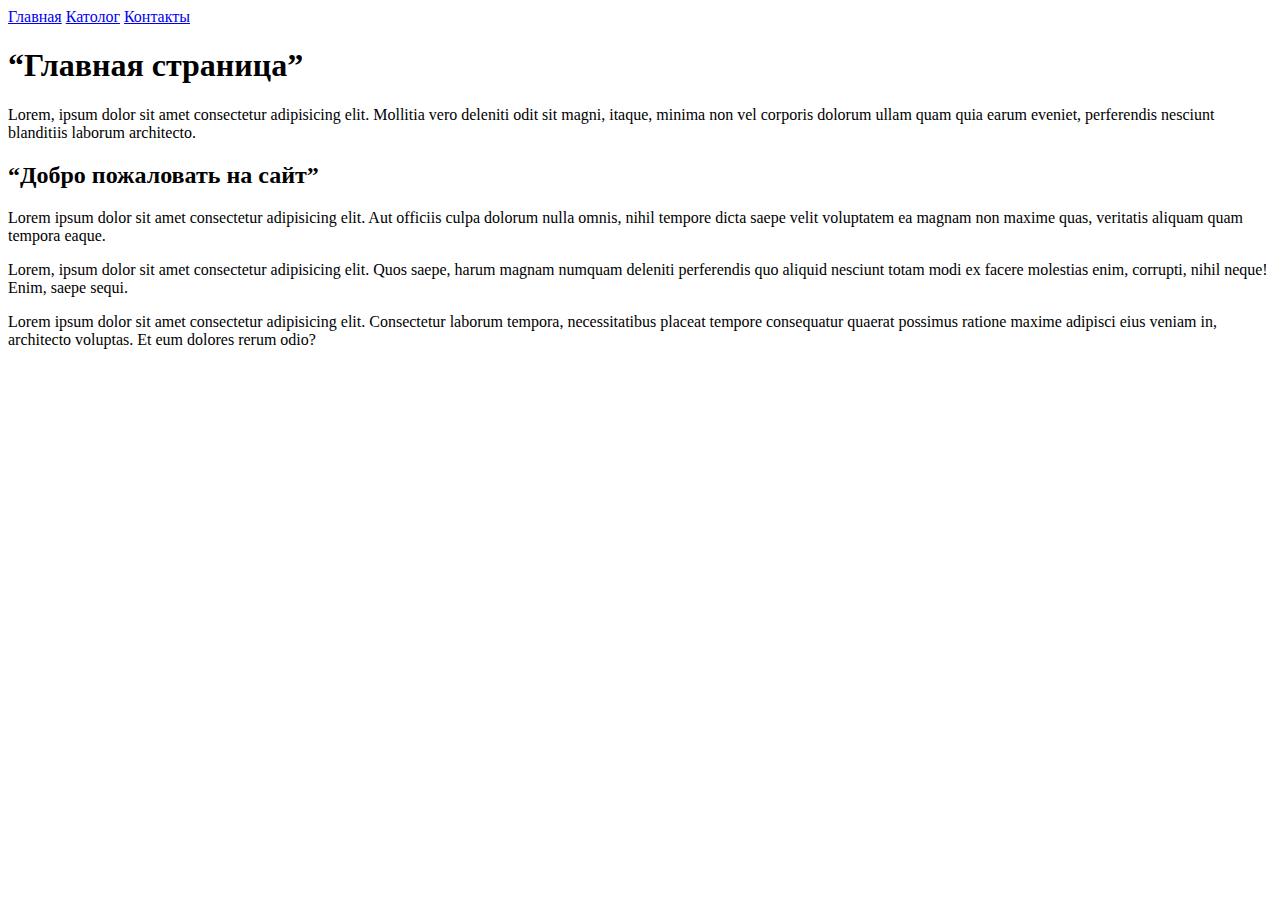
<file: HW1/index.html>
<!DOCTYPE html>
<html lang="en">
<head>
    <meta charset="UTF-8">
    <meta name="viewport" content="width=device-width, initial-scale=1.0">
    <title>Document</title>
</head>
<body>
    <a href="/HW1/index.html">Главная</a>
    <a href="/HW1/catalog/catalog.html">Католог</a>
    <a href="/HW1/contacts.html">Контакты</a>
    
    <h1>“Главная страница”</h1>
    <p>Lorem, ipsum dolor sit amet consectetur adipisicing elit. Mollitia vero deleniti odit sit magni, itaque, minima non vel corporis dolorum ullam quam quia earum eveniet, perferendis nesciunt blanditiis laborum architecto.</p>
    <h2>“Добро пожаловать на сайт”</h2>
    <p>Lorem ipsum dolor sit amet consectetur adipisicing elit. Aut officiis culpa dolorum nulla omnis, nihil tempore dicta saepe velit voluptatem ea magnam non maxime quas, veritatis aliquam quam tempora eaque.</p>
    <p>Lorem, ipsum dolor sit amet consectetur adipisicing elit. Quos saepe, harum magnam numquam deleniti perferendis quo aliquid nesciunt totam modi ex facere molestias enim, corrupti, nihil neque! Enim, saepe sequi.</p>
    <p>Lorem ipsum dolor sit amet consectetur adipisicing elit. Consectetur laborum tempora, necessitatibus placeat tempore consequatur quaerat possimus ratione maxime adipisci eius veniam in, architecto voluptas. Et eum dolores rerum odio?</p>



</body>
</html>
</file>
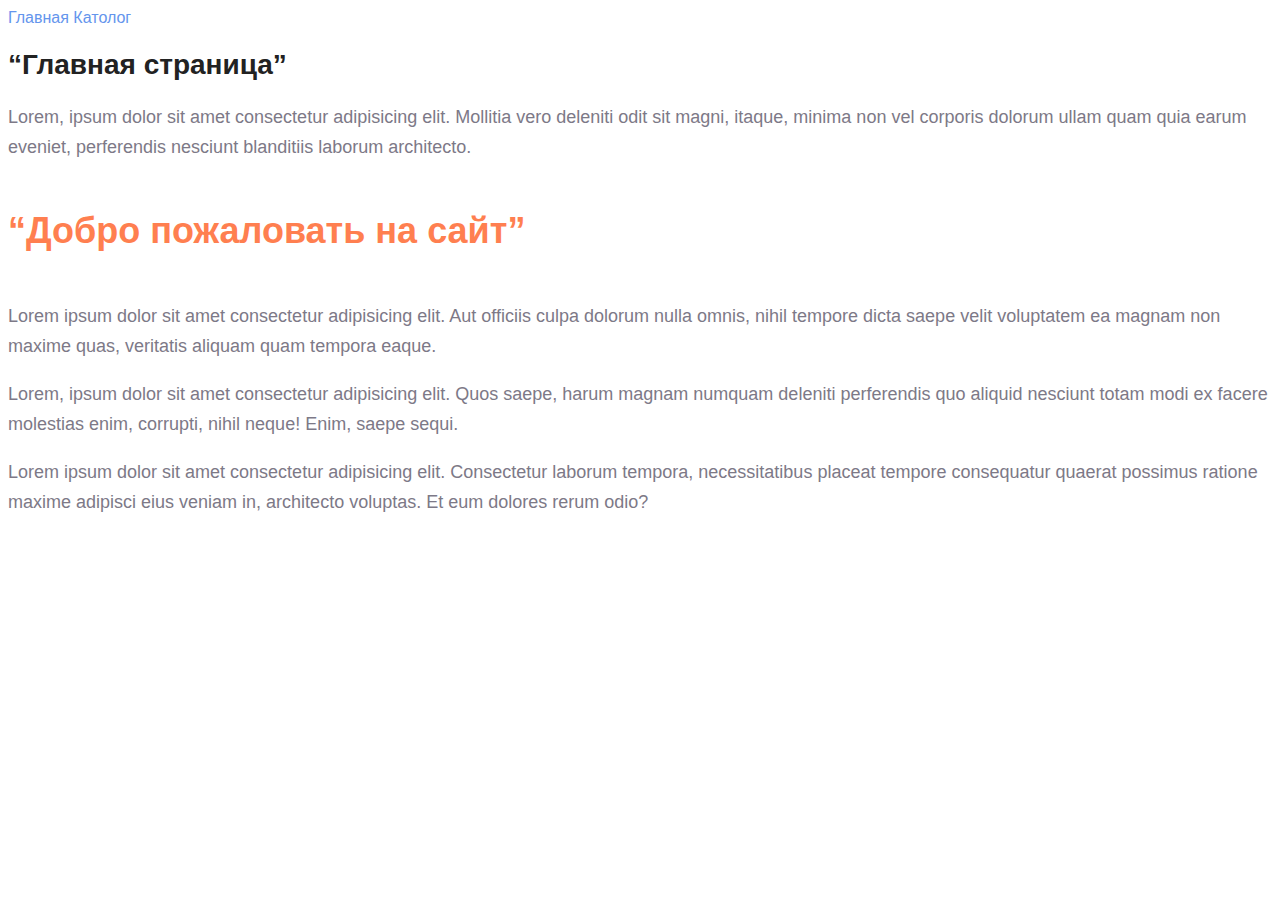
<file: HW2/index.html>
<!DOCTYPE html>
<html lang="en">
<head>
    <meta charset="UTF-8">
    <meta name="viewport" content="width=device-width, initial-scale=1.0">
    <title>Document</title>
    <link rel="stylesheet" href="style.css">
</head>
<body>
    <a class="nav__link" href="/HW2/index.html">Главная</a>
    <a class="nav__link" href="/HW2/catalog/catalog.html">Католог</a>
    <!-- <a class="nav__link" href="/HW2/contacts.html">Контакты</a> -->
    
    <h1 class="title">“Главная страница”</h1>
    <p class="text">Lorem, ipsum dolor sit amet consectetur adipisicing elit. Mollitia vero deleniti odit sit magni, itaque, minima non vel corporis dolorum ullam quam quia earum eveniet, perferendis nesciunt blanditiis laborum architecto.</p>
    <h2 class="subtitle">“Добро пожаловать на сайт”</h2>
    <p class="text">Lorem ipsum dolor sit amet consectetur adipisicing elit. Aut officiis culpa dolorum nulla omnis, nihil tempore dicta saepe velit voluptatem ea magnam non maxime quas, veritatis aliquam quam tempora eaque.</p>
    <p class="text">Lorem, ipsum dolor sit amet consectetur adipisicing elit. Quos saepe, harum magnam numquam deleniti perferendis quo aliquid nesciunt totam modi ex facere molestias enim, corrupti, nihil neque! Enim, saepe sequi.</p>
    <p class="text">Lorem ipsum dolor sit amet consectetur adipisicing elit. Consectetur laborum tempora, necessitatibus placeat tempore consequatur quaerat possimus ratione maxime adipisci eius veniam in, architecto voluptas. Et eum dolores rerum odio?</p>



</body>
</html>
</file>
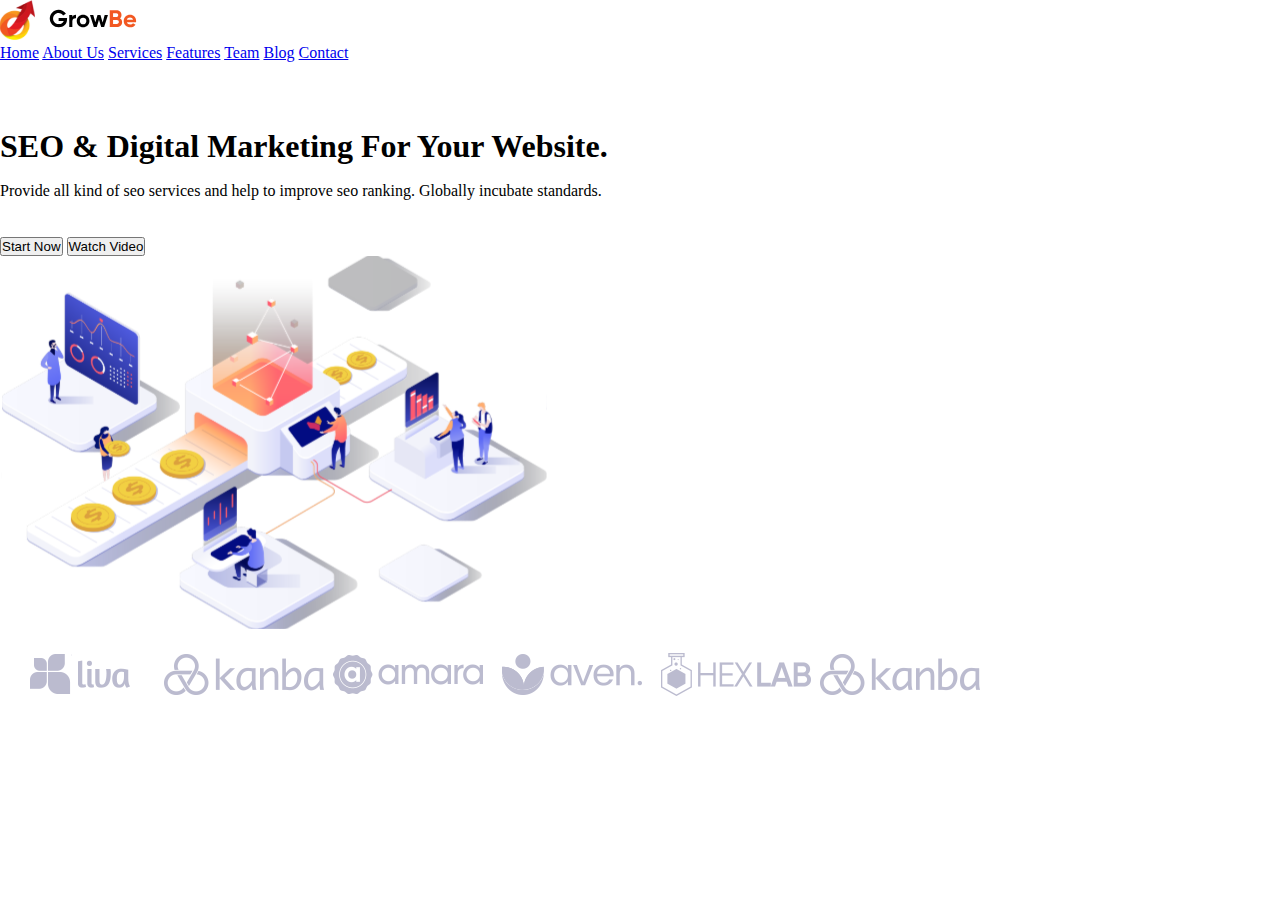
<file: HW3/index.html>
<!DOCTYPE html>
<html lang="en">

<head>
    <meta charset="UTF-8">
    <meta name="viewport" content="width=device-width, initial-scale=1.0">
    <title>HW3</title>
    <link rel="stylesheet" href="style.css">
</head>

<body>
    <div class="top">
        <div class="header">
            <img src="img/Logo_header.svg" alt="growbe">
            <div class="header__menu">
                <a class="header__link" href="#">Home</a>
                <a class="header__link" href="#">About Us</a>
                <a class="header__link" href="#">Services</a>
                <a class="header__link" href="#">Features</a>
                <a class="header__link" href="#">Team</a>
                <a class="header__link" href="#">Blog</a>
                <a class="header__link" href="#">Contact</a>
            </div>
        </div>
        <div class="top__content">
            <div class="top__info">
                <h1 class="title">SEO & Digital Marketing For Your Website.</h1>
                <p class="text">Provide all kind of seo services and help to improve seo ranking.
                    Globally incubate standards.</p>
                <div class="top__buttons">
                    <button class="button">Start Now</button>
                    <button class="button">Watch Video</button>
                </div>
            </div>
            <img src="img/top_img.svg" alt="top__img">
        </div>
        <div class="top__logos">
            <img src="img/logo1.svg" alt="logos">
            <img src="img/logo2.svg" alt="logos">
            <img src="img/logo3.svg" alt="logos">
            <img src="img/logo4.svg" alt="logos">
            <img src="img/logo5.svg" alt="logos">
            <img src="img/logo6.svg" alt="logos">
        </div>
    </div>
</body>

</html>
</file>
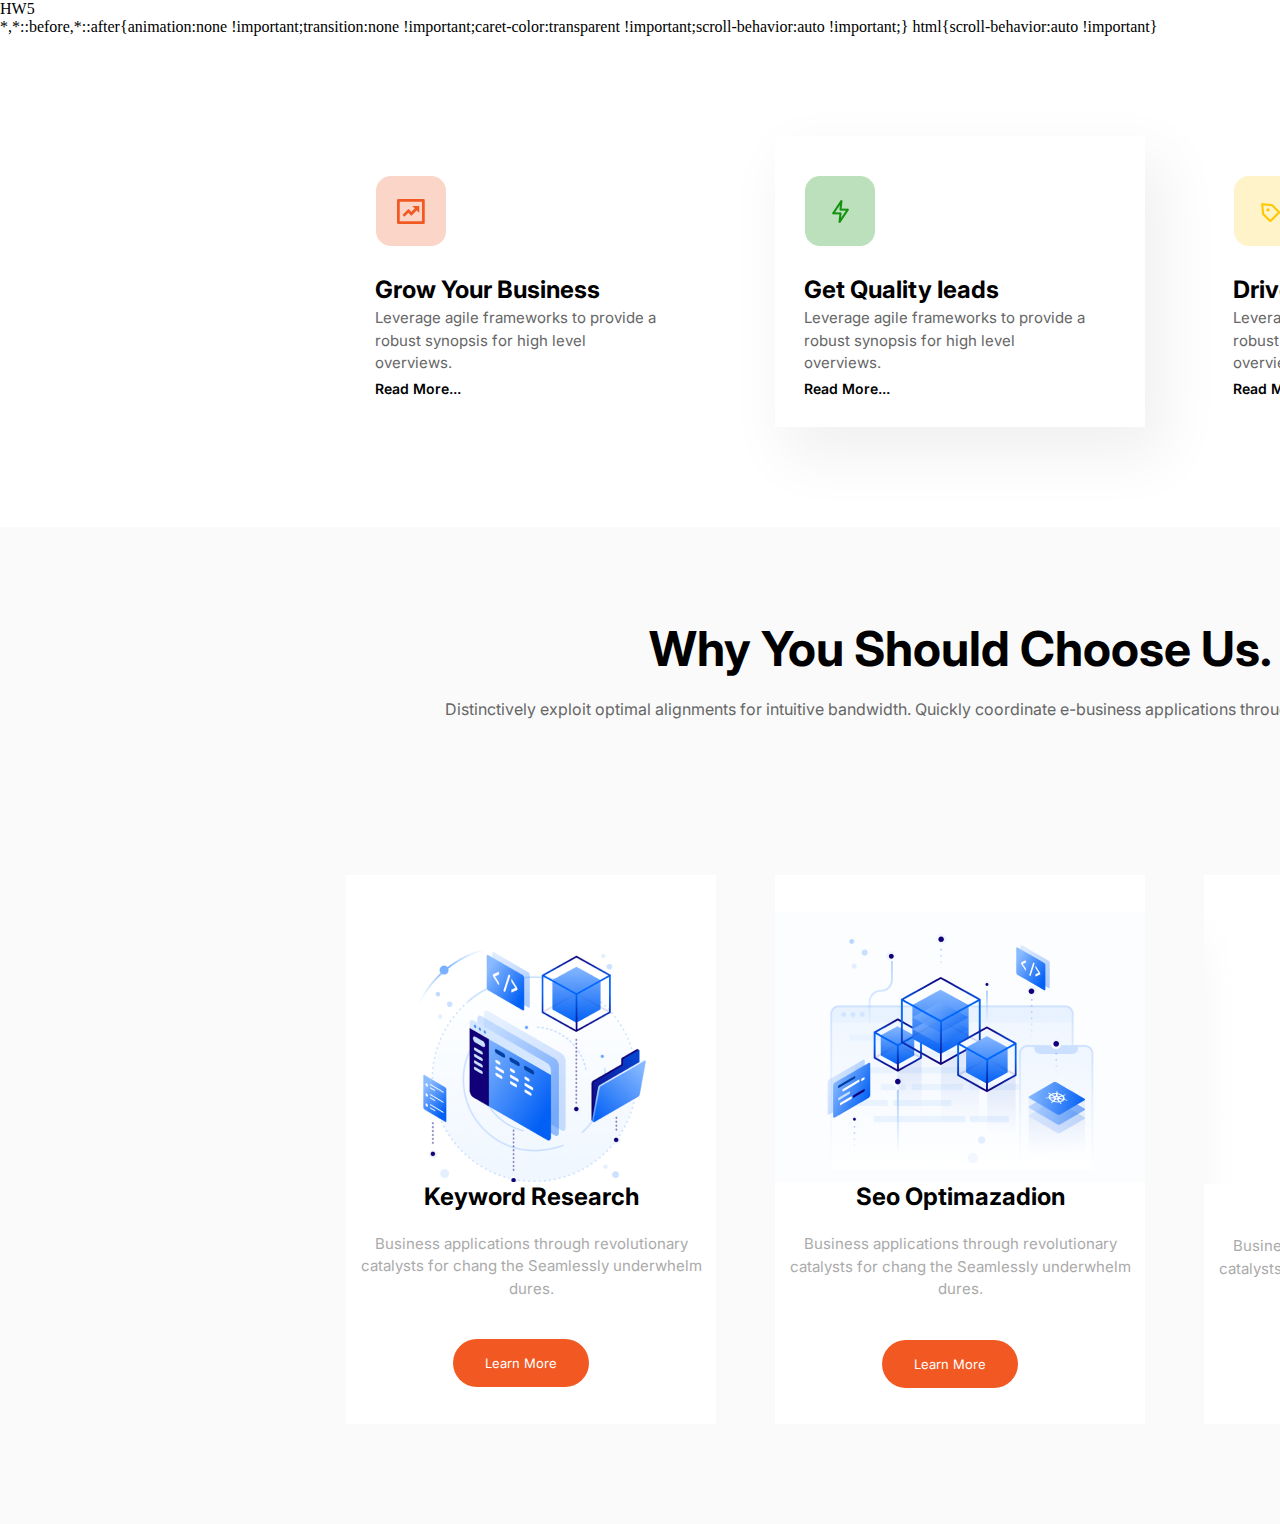
<file: HW5/index.html>
<!DOCTYPE html>
<html lang="en">

<head>
    <meta charset="UTF-8">
    <meta name="viewport" content="width=device-width, initial-scale=1.0">
    <title>HW5</title>
    <link rel="stylesheet" href="style.css">
    <link rel="preconnect" href="https://fonts.googleapis.com">
    <link rel="preconnect" href="https://fonts.gstatic.com" crossorigin>
    <link href="https://fonts.googleapis.com/css2?family=Inter:wght@100..900&display=swap" rel="stylesheet">


</head>

<body>

    <div class="container1">
        <main class="content">
            <div class="item">
                <img src="img/icon1.png" alt="icon" class="item__icon">
                <h1 class="title">Grow Your Business</h1>
                <p class="text">Leverage agile frameworks to provide a robust
                    synopsis for high level overviews.</p>
                <a href="#" class="button">Read More...</a>
            </div>
            <div class="item2">
                <img src="img/icon2.png" alt="icon" class="item__icon">
                <h1 class="title">Get Quality Ieads</h1>
                <p class="text">Leverage agile frameworks to provide a robust
                    synopsis for high level overviews.</p>
                <a href="#" class="button">Read More...</a>
            </div>
            <div class="item">
                <img src="img/icon3.png" alt="icon" class="item__icon">
                <h1 class="title">Drive More Sales</h1>
                <p class="text">Leverage agile frameworks to provide a robust
                    synopsis for high level overviews.</p>
                <a href="#" class="button">Read More...</a>
            </div>
    </div>

    <div class="container2">
        <div class="services">
            <h1 class="services_title">Why You Should Choose Us.</h1>
            <p class="services_text">Distinctively exploit optimal alignments for intuitive
                bandwidth. Quickly coordinate e-business applications through
                revolutionary catalysts.</p>
        </div>
        <div class="services_content">
            <div class="services_option">
                <img src="img/img01.png" alt="AI" class="services_img01">
                <h1 class="option_title">Keyword Research</h1>
                <p class="option_text">Business applications through revolutionary catalysts for
                    chang the Seamlessly underwhelm dures.</p>
                <a href="#" class="option_button">Learn More</a>
            </div>
            <div class="services_option">
                <img src="img/img02.png" alt="AI" class="services_img02">
                <h1 class="option_title">Seo Optimazadion</h1>
                <p class="option_text">Business applications through revolutionary catalysts for chang the
                    Seamlessly underwhelm dures.</p>
                <a href="#" class="option_button">Learn More</a>
            </div>
            <div class="services_option">
                <img src="img/img03.png" alt="AI" class="services_img03">
                <h1 class="option_title">Social Marketing</h1>
                <p class="option_text">Business applications through revolutionary catalysts for chang the
                    Seamlessly underwhelm dures.</p>
                <a href="#" class="option_button">Learn More</a>
            </div>
        </div>
    </div>
</body>

</html>
</file>
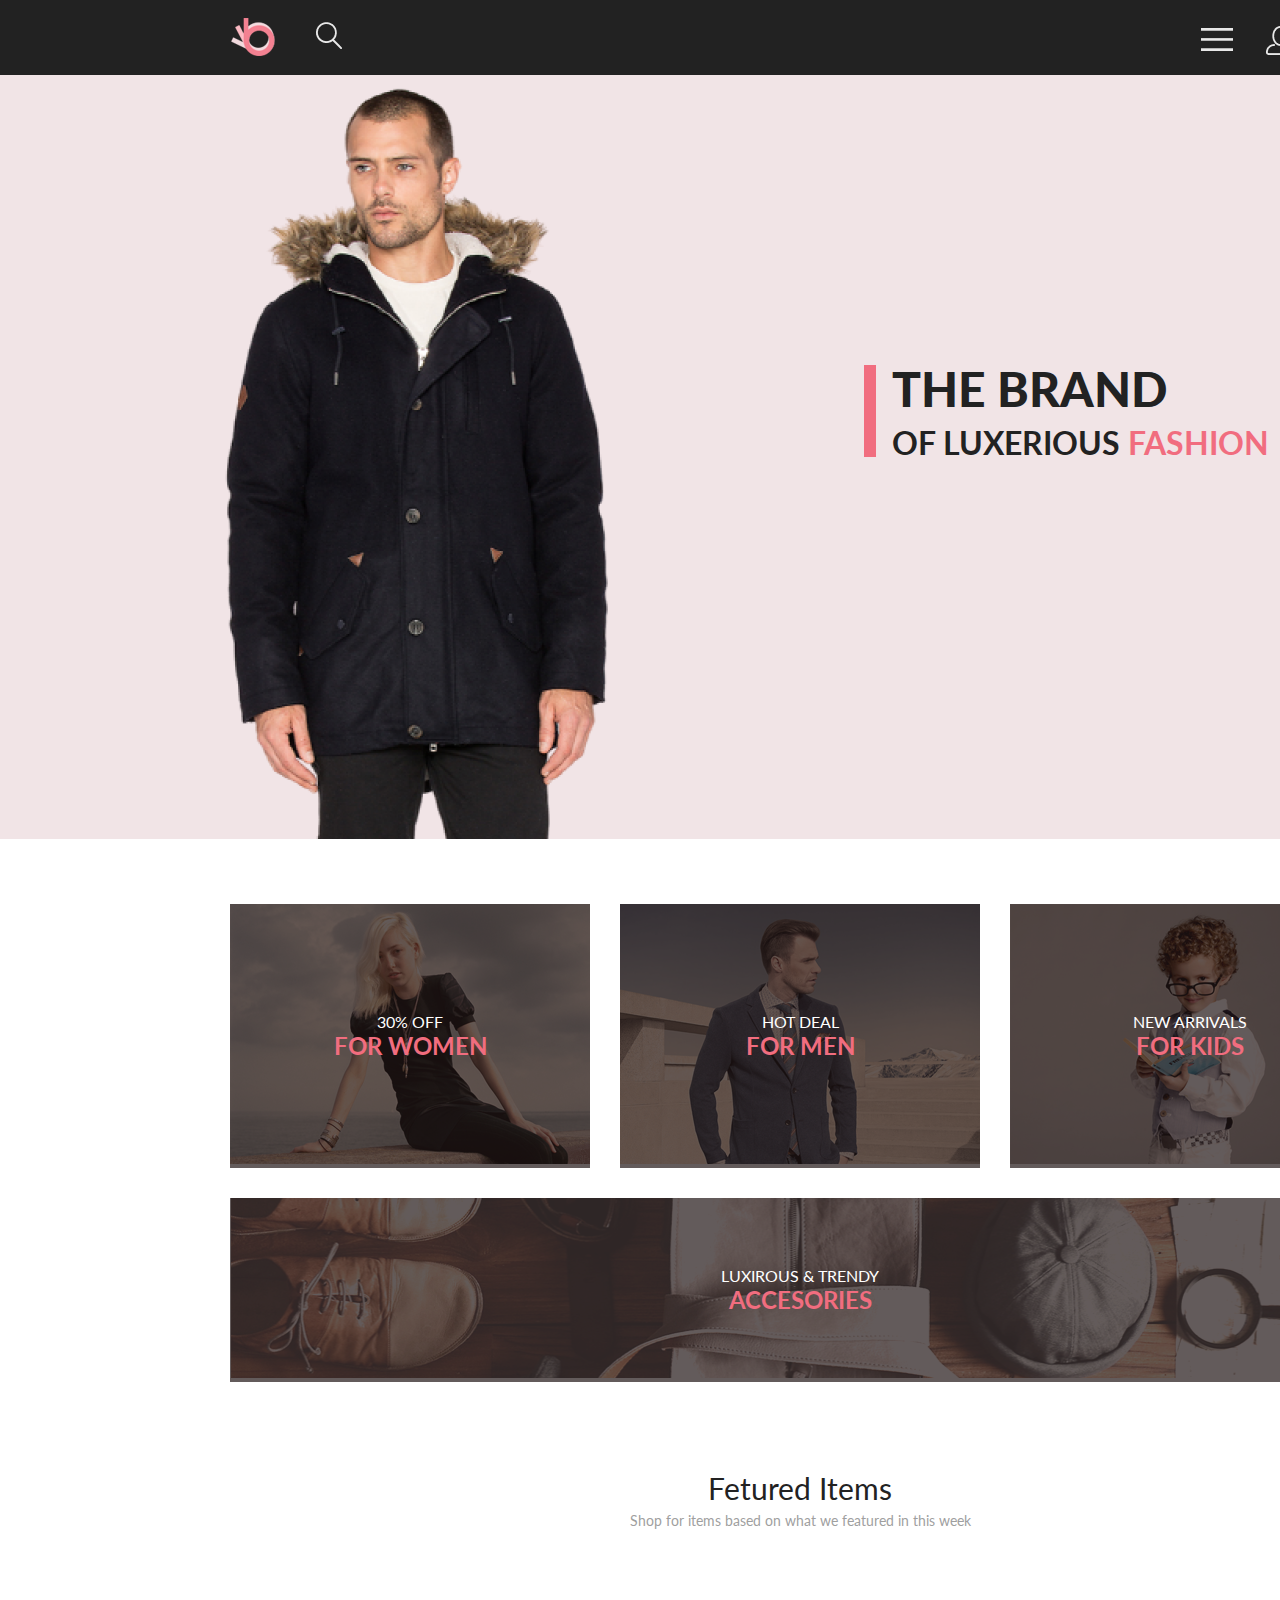
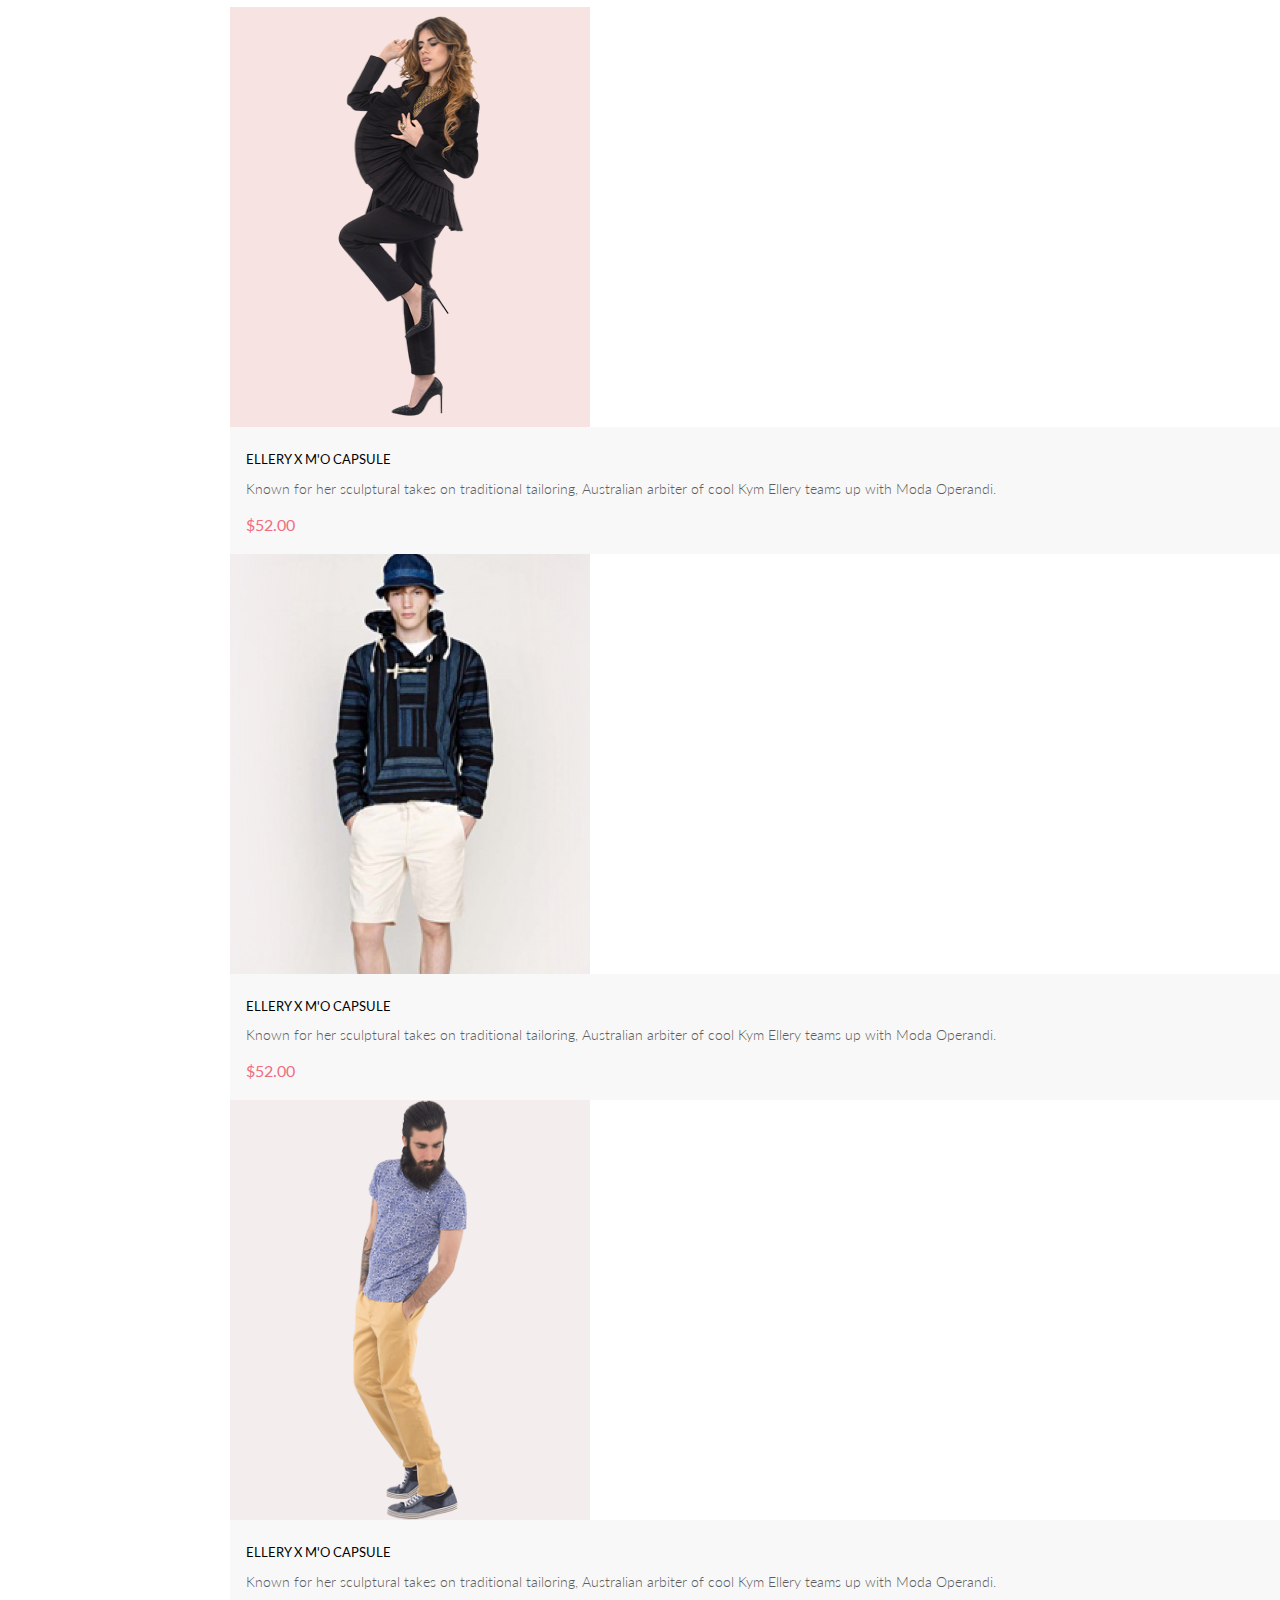
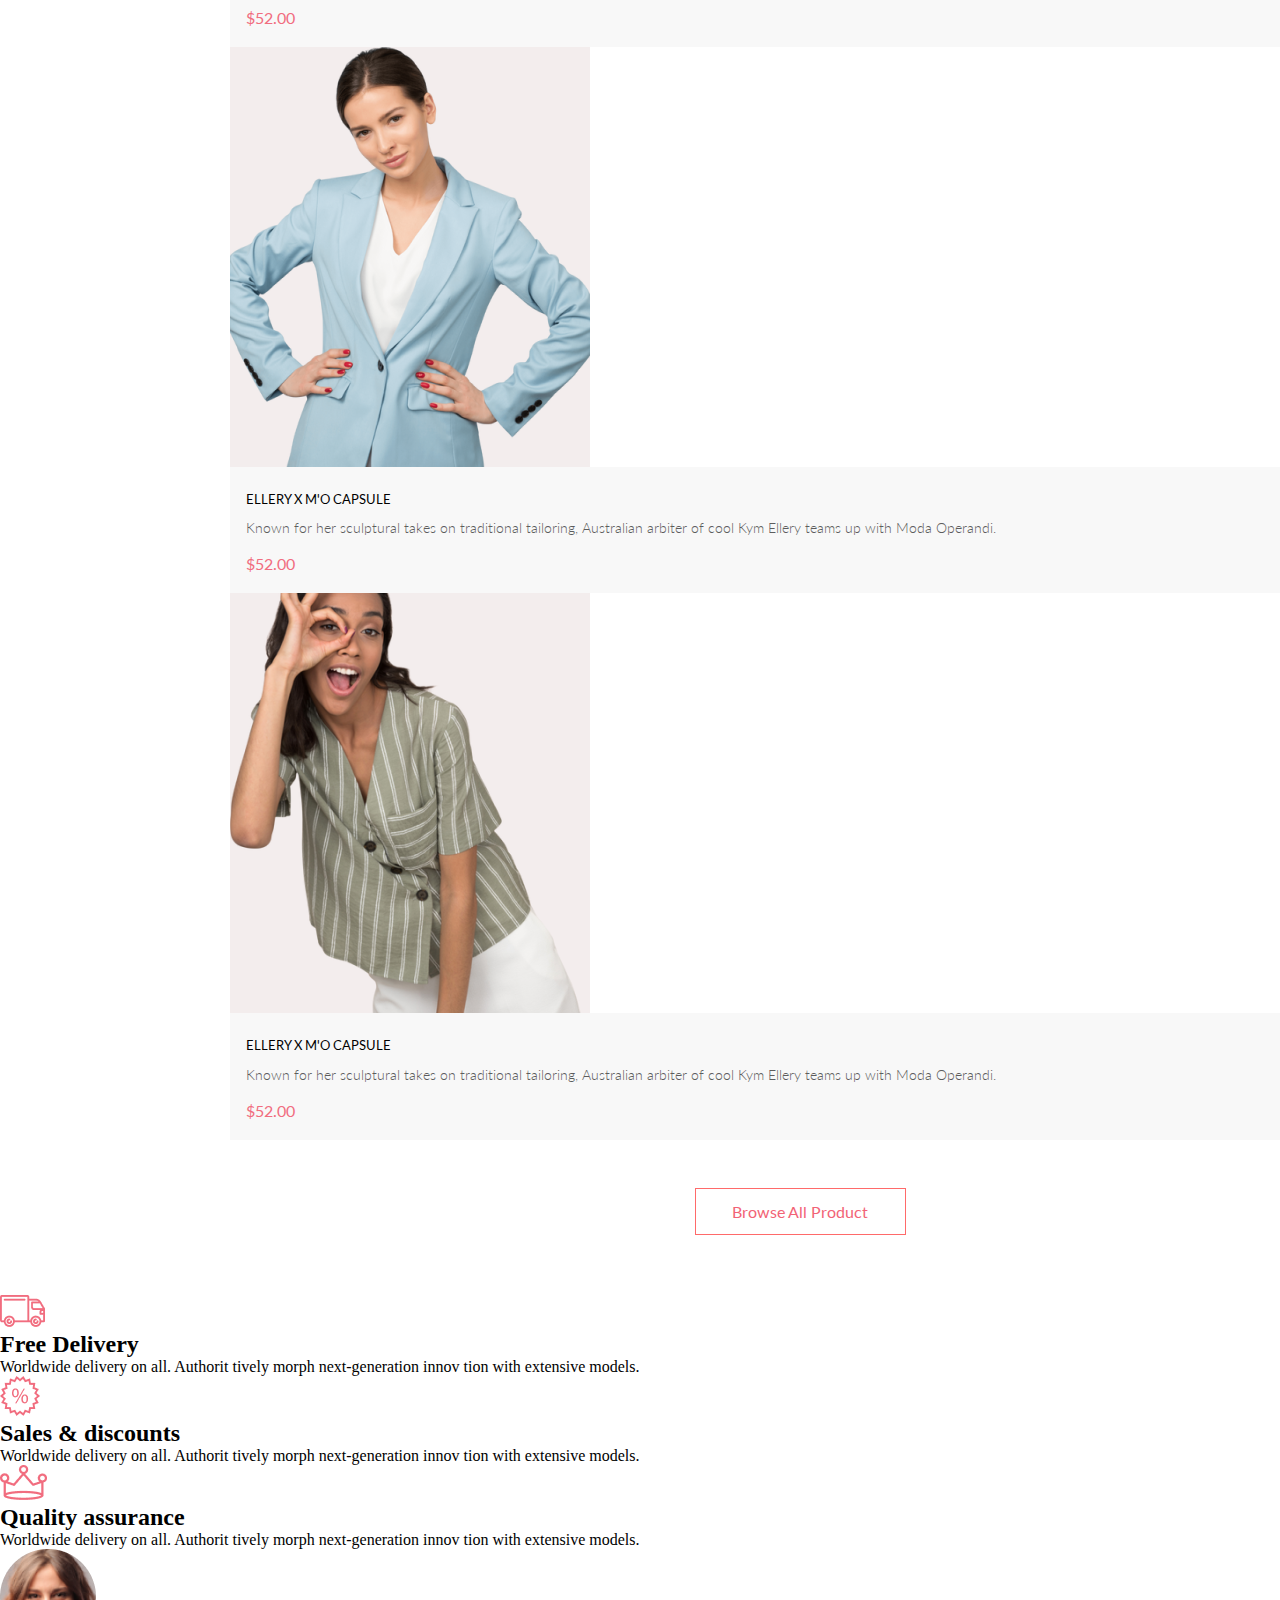
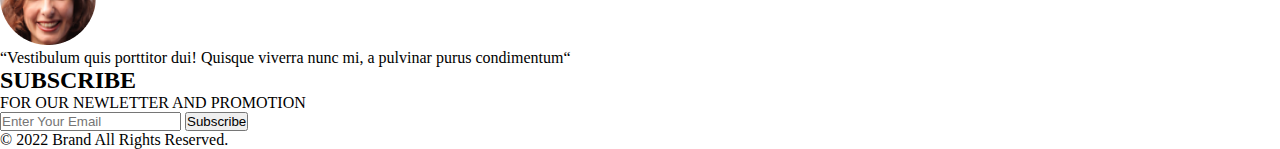
<file: HW6/index.html>
<!DOCTYPE html>
<html lang="en">

<head>
    <meta charset="UTF-8">
    <meta name="viewport" content="width=device-width, initial-scale=1.0">
    <title>HW6</title>
    <link rel="stylesheet" href="style.css">
</head>

<body>
    <header class="top__container">
        <div class="head__navbar">
            <div class="logo">
                <a href="#">
                    <img src="img/Group 2.png" alt="logo">
                </a>
                <button><img src="img/Forma 1.png" alt="search"></button>
            </div>
            <div class="head__buttons">

                <button><img src="img/Forma 1 (1).png" alt="profile"></button>
                <button><img src="img/Forma 1 (2).png" alt="profile"></button>
                <button><img src="img/Forma 1 (3).png" alt="cart"></button>
            </div>
        </div>
        <div class="head__title">
            <img class="image" src="img/Layer_57-removebg-preview 1.png" alt="man_title">
            <div class="right__side__head">
                <div class="rectangle"></div>
                <div class="text">
                    <p>THE BRAND</p>
                    <p><span class="h2"> OF LUXERIOUS <span class="h2pink">FASHION</span></span></p>
                </div>
            </div>
        </div>


        <main class="container">
            <div class="top__cards">
                <div class="top__card">
                    <img src="img/Layer 43.png" alt="girl">
                    <div class="centered">
                        <h3>30% OFF</h3>
                        <h2>FOR WOMEN</h2>
                    </div>
                </div>
                <div class="top__card">
                    <img src="img/Rectangle 30.png" alt="man">
                    <div class="centered">
                        <h3>HOT DEAL</h3>
                        <h2>FOR MEN</h2>
                    </div>
                </div>
                <div class="top__card">
                    <img src="img/Rectangle 30 (1).png" alt="boy">
                    <div class="centered">
                        <h3>NEW ARRIVALS</h3>
                        <h2>FOR KIDS</h2>
                    </div>
                </div>
                <div class="top__card top__card__big">
                    <img src="img/Rectangle 20.png" alt="items">
                    <div class="centered">
                        <h3>LUXIROUS & TRENDY</h3>
                        <h2>ACCESORIES</h2>
                    </div>
                </div>
            </div>
            <div class="products">
                <div class="main__title">
                    <h3>Fetured Items</h3>
                    <p>Shop for items based on what we featured in this week</p>
                </div>
                <div class="all__cards">
                    <div class="product__card">
                    </div>
                </div>
                <div class="product__card">
                    <div class="prod__image_cont">
                        <img src="img/Image.png" alt="woman">
                        <button class="btn">
                            <img src="img/cart.png" alt="cart">
                            Add to Cart
                        </button>
                    </div>
                    <div class="card__text">
                        <h3>ELLERY X M'O CAPSULE</h3>
                        <p>Known for her sculptural takes on traditional tailoring, Australian arbiter of cool Kym
                            Ellery teams up with Moda Operandi.</p>
                        <h4>$52.00</h4>
                    </div>
                </div>
                <div class="product__card">
                    <div class="prod__image_cont">
                        <img src="img/Rectangle 15 copy (2).png" alt="man">
                        <button class="btn">
                            <img src="img/cart.png" alt="cart">
                            Add to Cart
                        </button>
                    </div>
                    <div class="card__text">
                        <h3>ELLERY X M'O CAPSULE</h3>
                        <p>Known for her sculptural takes on traditional tailoring, Australian arbiter of cool Kym
                            Ellery teams up with Moda Operandi.</p>
                        <h4>$52.00</h4>
                    </div>
                </div>
                <div class="product__card">
                    <div class="prod__image_cont">
                        <img src="img/Rectangle 15 copy (3).png" alt="man">
                        <button class="btn">
                            <img src="img/cart.png" alt="cart">
                            Add to Cart
                        </button>
                    </div>
                    <div class="card__text">
                        <h3>ELLERY X M'O CAPSULE</h3>
                        <p>Known for her sculptural takes on traditional tailoring, Australian arbiter of cool Kym
                            Ellery teams up with Moda Operandi.</p>
                        <h4>$52.00</h4>
                    </div>
                </div>
                <div class="product__card">
                    <div class="prod__image_cont">
                        <img src="img/Rectangle 15 copy (4).png" alt="woman">
                        <button class="btn">
                            <img src="img/cart.png" alt="cart">
                            Add to Cart
                        </button>
                    </div>
                    <div class="card__text">
                        <h3>ELLERY X M'O CAPSULE</h3>
                        <p>Known for her sculptural takes on traditional tailoring, Australian arbiter of cool Kym
                            Ellery teams up with Moda Operandi.</p>
                        <h4>$52.00</h4>
                    </div>
                </div>
                <div class="product__card">
                    <div class="prod__image_cont">
                        <img src="img/Rectangle 15 copy (5).png" alt="woman">
                        <button class="btn">
                            <img src="img/cart.png" alt="cart">
                            Add to Cart
                        </button>
                    </div>
                    <div class="card__text">
                        <h3>ELLERY X M'O CAPSULE</h3>
                        <p>Known for her sculptural takes on traditional tailoring, Australian arbiter of cool Kym
                            Ellery teams up with Moda Operandi.</p>
                        <h4>$52.00</h4>
                    </div>
                </div>
            </div>
            <div class="all__prod__button">
                <button>Browse All Product</button>
            </div>
            </div>
        </main>
        <div class="main__bottom">
            <div class="footer__info">
                <div class="footer__info__card">
                    <img src="img/car.png" alt="car">
                    <h2>Free Delivery</h2>
                    <p>Worldwide delivery on all. Authorit tively morph next-generation innov tion with extensive
                        models.</p>
                </div>
                <div class="footer__info__card">
                    <img src="img/discount.png" alt="discount">
                    <h2>Sales & discounts</h2>
                    <p>Worldwide delivery on all. Authorit tively morph next-generation innov tion with extensive
                        models.</p>
                </div>
                <div class="footer__info__card">
                    <img src="img/crown.png" alt="crown">
                    <h2>Quality assurance</h2>
                    <p>Worldwide delivery on all. Authorit tively morph next-generation innov tion with extensive
                        models.</p>
                </div>
            </div>

            <div class="footer__subscribe">
                <div class="footer__blur">
                    <div class="footer__subscribe__info">
                        <img src="img/subsc_photo.png" alt="woman">
                        <p>“Vestibulum quis porttitor dui! Quisque viverra nunc mi, a pulvinar purus condimentum“</p>
                    </div>
                    <div class="footer__subsc_subsc">
                        <div class="footer__subsc_subsc__text">
                            <h2>SUBSCRIBE </h2>
                            <p>FOR OUR NEWLETTER AND PROMOTION</p>
                        </div>
                        <div class="footer__subsc__form__btn">
                            <form action="#">
                                <input required type="email" placeholder="Enter Your Email">
                                <button type="submit">Subscribe</button>
                            </form>
                        </div>
                    </div>
                </div>
            </div>
        </div>
        <footer>
            <div class="footer__navbar">
                <p>© 2022 Brand All Rights Reserved.</p>
                <div class="footer__navbar__icons">
                    <a href="#" class="fa fa-facebook"></a>
                    <a href="#" class="fa fa-instagram"></a>
                    <a href="#" class="fa fa-pinterest-p"></a>
                    <a href="#" class="fa fa-twitter"></a>
                </div>
            </div>
        </footer>

</body>

</html>
</file>
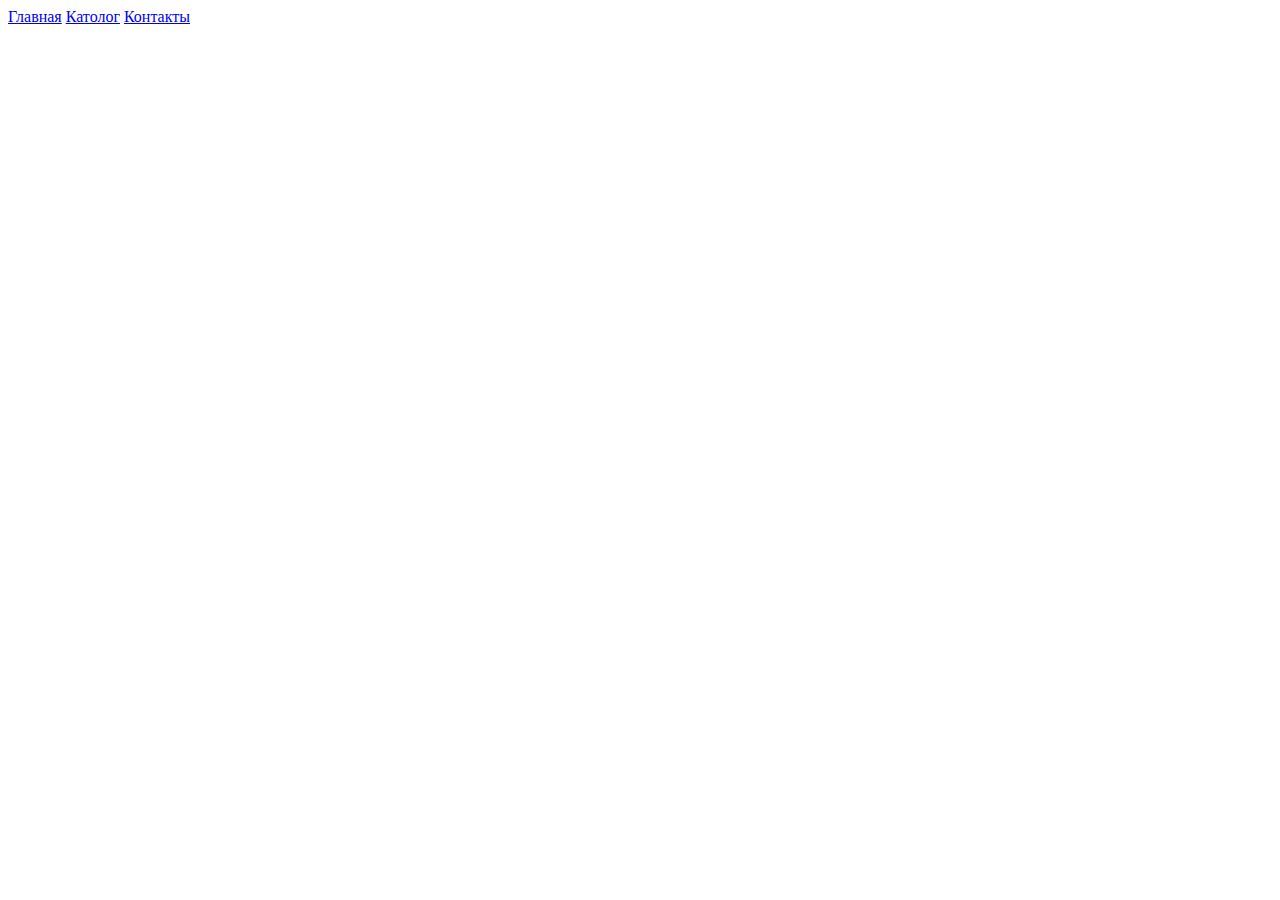
<file: HW1/contacts.html>
<!DOCTYPE html>
<html lang="en">
<head>
    <meta charset="UTF-8">
    <meta name="viewport" content="width=device-width, initial-scale=1.0">
    <title>Document</title>
</head>
<body>
    <a href="/HW1/index.html">Главная</a>
    <a href="/HW1/catalog/catalog.html">Католог</a>
    <a href="/HW1/contacts.html">Контакты</a>
    
</body>
</html>
</file>
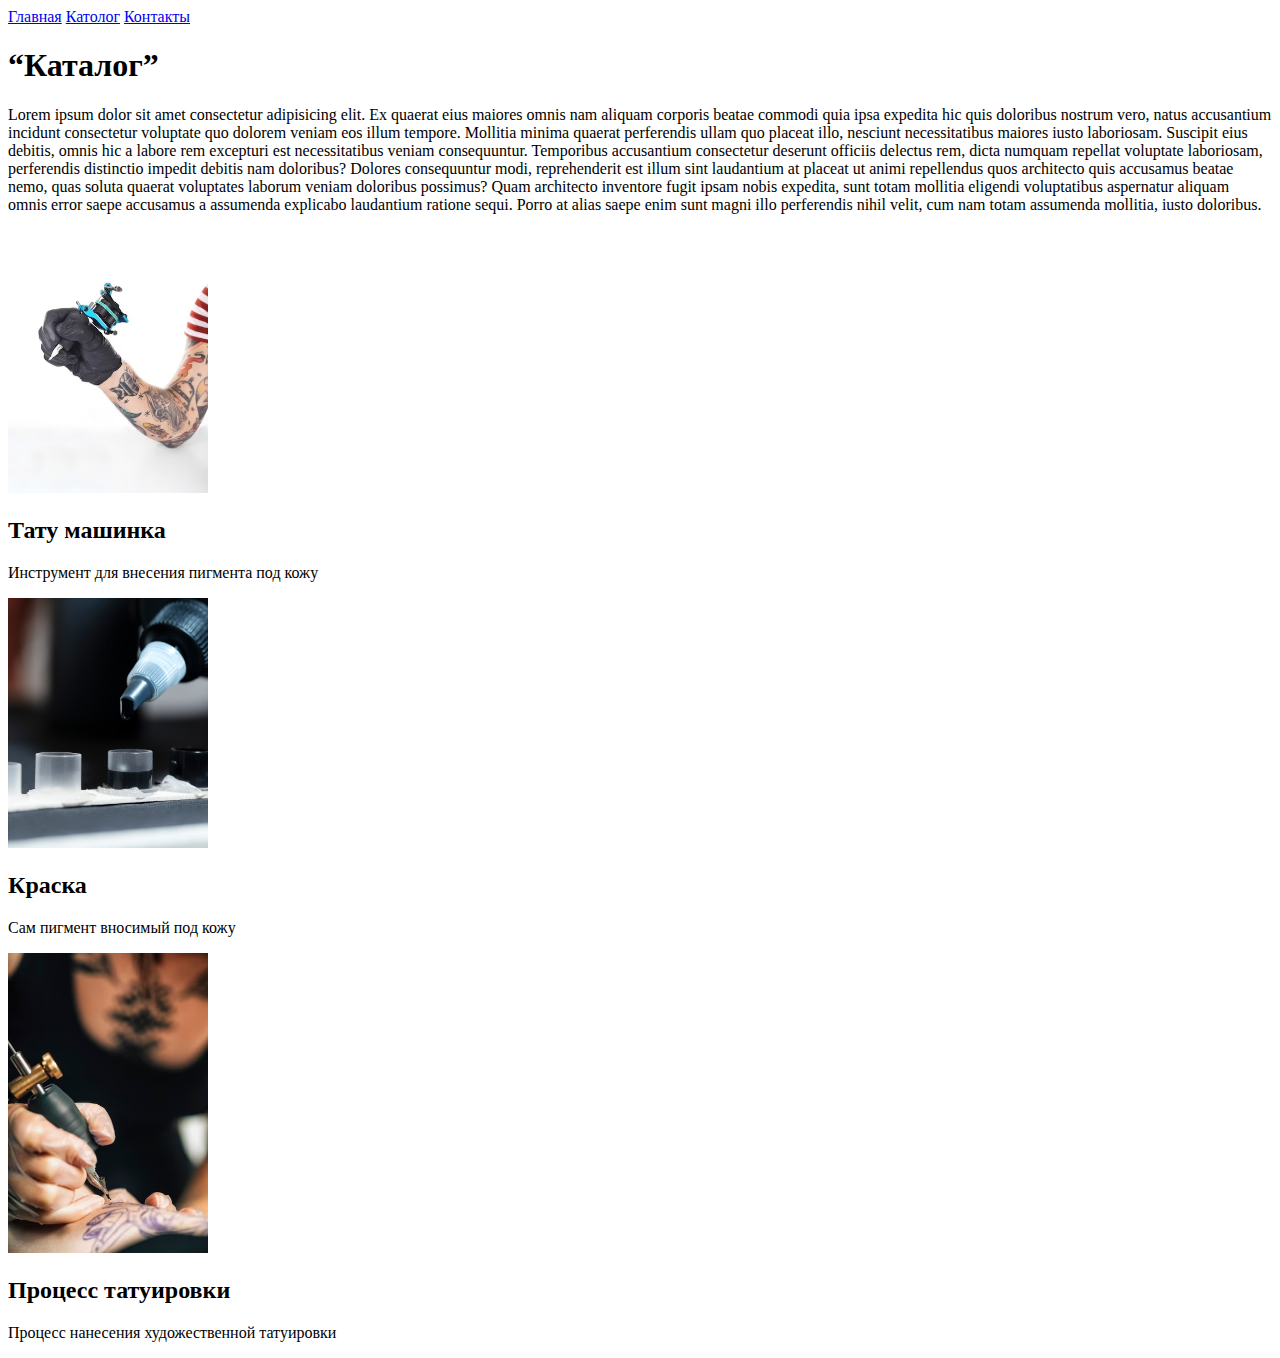
<file: HW1/catalog/catalog.html>
<!DOCTYPE html>
<html lang="en">
<head>
    <meta charset="UTF-8">
    <meta name="viewport" content="width=device-width, initial-scale=1.0">
    <title>Document</title>
</head>
<body>
    <a href="/HW1/index.html">Главная</a>
    <a href="/HW1/catalog/catalog.html">Католог</a>
    <a href="/HW1/contacts.html">Контакты</a>
    
    <h1>“Каталог”</h1>
    <p>Lorem ipsum dolor sit amet consectetur adipisicing elit. Ex quaerat eius maiores omnis nam aliquam corporis beatae commodi quia ipsa expedita hic quis doloribus nostrum vero, natus accusantium incidunt consectetur voluptate quo dolorem veniam eos illum tempore. Mollitia minima quaerat perferendis ullam quo placeat illo, nesciunt necessitatibus maiores iusto laboriosam. Suscipit eius debitis, omnis hic a labore rem excepturi est necessitatibus veniam consequuntur. Temporibus accusantium consectetur deserunt officiis delectus rem, dicta numquam repellat voluptate laboriosam, perferendis distinctio impedit debitis nam doloribus? Dolores consequuntur modi, reprehenderit est illum sint laudantium at placeat ut animi repellendus quos architecto quis accusamus beatae nemo, quas soluta quaerat voluptates laborum veniam doloribus possimus? Quam architecto inventore fugit ipsam nobis expedita, sunt totam mollitia eligendi voluptatibus aspernatur aliquam omnis error saepe accusamus a assumenda explicabo laudantium ratione sequi. Porro at alias saepe enim sunt magni illo perferendis nihil velit, cum nam totam assumenda mollitia, iusto doloribus.</p>
    <img width="200" src="../img/tattooist-hand-black-glove-with-tattoo-machine-isolated-white-background-close-up_392895-241543.jpg">
    <h2>Тату машинка</h2>
    <p>Инструмент для внесения пигмента под кожу</p>

    <img width="200" src="../img/experienced-tattoo-artist-working-client-tattoo_23-2149479248.jpg">
    <h2>Краска</h2>
    <p>Сам пигмент вносимый под кожу</p>

    <img width="200" src="../img/tattoo-machine-close-up-tattoo-artist-creating-tattoo-man-s-arm_798657-6008.jpg">
    <h2>Процесс татуировки</h2>
    <p>Процесс нанесения художественной татуировки</p>
    
</body>
</html>
</file>
<file: HW2/style.css>
body {
    font-family: sans-serif;
}

a {
    text-decoration: none;
}

.nav__link {
    color: cornflowerblue;
    font-size: 16px;
    line-height: 20px;
}

.title {
    color: #222222;
    font-size: 28px;
    line-height: 36px;
    font-weight: bold;
}

.text {
    font-style: normal;
    font-weight: 300;
    font-size: 18px;
    line-height: 30px;
    color: #7D7987;
}

.subtitle {
    color: coral;
    font-style: normal;
    font-weight: 700;
    font-size: 36px;
    line-height: 80px;
}
</file>
<file: HW3/style.css>
* {
    margin: 0;
    padding: 0;
}

.top {
    padding-bottom: 96px;
}

.header {
    padding-top: 20;
    padding-bottom: 24;
}

.header__menu {
    padding-top: 25;
    padding-bottom: 32;
}

.top__content {
    margin-top: 66px;
    margin-bottom: 17px;
}

.title {
    margin-bottom: 17px;
}

.text {
    margin-top: 17;
    margin-bottom: 37;
}

.top__buttons {
    margin-top: 37px;
}
</file>
<file: HW5/style.css>
* {
    margin: 0;
    padding: 0;
    box-sizing: border-box;
    display: grid;
}

body {
    background: #FFF;
}
.container1 {
    margin: 0 auto;
    width: 1920px;
}

.content {
    display: grid;
    gap: 59px;
    grid-template-columns: repeat(3, 370px);
    justify-content: center;
    padding-bottom: 100px;
    padding-top: 100px;
}

.title {
    color: #000;
    font-family: "Inter", sans-serif;
    font-size: 24px;
    font-style: normal;
    font-weight: 700;
    line-height: normal;
    padding-top: 25px;
    padding-left: 29px;
}

.text {
    width: 310px;
    height: 42px;
    flex-shrink: 0;
    color: #666;
    font-family: "Inter", sans-serif;
    font-size: 15px;
    font-style: normal;
    font-weight: 400;
    line-height: 150%;
    padding-left: 29px;
    
}

.button {
    color: #000;
    font-family: "Inter", sans-serif;
    font-size: 14px;
    font-style: normal;
    font-weight: 600;
    line-height: 150%;
    text-decoration: none;
    padding-left: 29px;
    padding-top: 25px;
    padding-bottom: 25px;
}

.item2 {
    display: grid;
    width: 370px;
    height: 291px;
    flex-shrink: 0;
    background: #FFF;
    box-shadow: 15px 25px 56px 6px rgba(0, 0, 0, 0.06);

}

.item {
    display: grid;
}

.item__icon {
    padding-left: 30px;
    padding-top: 40px;
}

.container2 {
    margin: 0 auto;
    width: 1920px;
    background: #FAFAFA;
}

.services_title {
    color: #000;
    font-family: "Inter", sans-serif;
    font-size: 48px;
    font-style: normal;
    font-weight: 700;
    line-height: normal;
    padding-top: 92px;
    text-align: center;
}

.services_text {
    color: #666;
    text-align: center;
    font-family: "Inter", sans-serif;
    font-size: 16px;
    font-style: normal;
    font-weight: 400;
    line-height: 150%;
    padding-top: 19px;
    padding-bottom: 54px;
}

.services_content {
    display: grid;
    gap: 59px;
    grid-template-columns: repeat(3, 370px);
    justify-content: center;
    padding-bottom: 100px;
    padding-top: 100px;
    background: #FAFAFA;
}

.services_option {
    background: #FFF;
    display: grid;
    justify-items: center;
    width: 370px;
    height: 549px;
    flex-shrink: 0;
    align-items: start;
    justify-content: space-evenly;
    align-content: center;
}

.services_img {
    padding-bottom: 21px;
}

.services_img01 {
    padding-top: 15px;
}

.services_img02 {
    padding-top: 1px;
}

.services_img03 {
    padding-top: 5px;
}

.option_title {
    color: #000;
    font-family: "Inter", sans-serif;
    font-size: 24px;
    font-style: normal;
    font-weight: 700;
    line-height: normal;
    padding-bottom: 22px;
    justify-content: center;
}

.option_text {
    color: #AAA;
    text-align: center;
    font-family: "Inter", sans-serif;
    font-size: 15px;
    font-style: normal;
    font-weight: 400;
    line-height: 150%;
    padding-bottom: 39px;
}

.option_button {
    text-decoration: none;
    border-radius: 42px;
    background: var(--3-a-68-b-8, #f25822);
    padding: 1rem 2rem;
    margin-right: 20px;
    flex-shrink: 0;
    color: #FFF;
    text-align: center;
    font-family: "Inter", sans-serif;
    font-size: 13px;  
}
</file>
<file: HW6/style.css>
@import url("https://fonts.googleapis.com/css2?family=Lato:ital,wght@0,100;0,300;0,400;0,700;0,900;1,100;1,300;1,400;1,700;1,900&display=swap");
* {
    padding: 0;
    margin: 0;
    box-sizing: border-box;
    text-decoration: none;
}

body {
    scroll-behavior: smooth;
    text-rendering: optimizeSpeed;
    background: #ffffff;
    overflow-x: hidden;
}

images {
    display: block;
    max-width: 100%;
}

.container {
    width: 1140px;
    margin: 0 auto;
}

/* ------------------- */

.top__container {
    width: 1600px;
    margin: 0 auto;
}


.head__navbar {
    background-color: #222222;
    height: 75px;
    display: flex;
    justify-content: space-between;
}

.head__navbar button {
    background-color: #222222;
    border: none;
}

.logo {
    display: flex;
    flex-direction: row;
    justify-content: space-between;
    width: 111px;
    padding-top: 18px;
    padding-bottom: 19px;
    margin-left: 231px;
}

.head__buttons {
    display: flex;
    flex-direction: row;
    justify-content: space-between;
    width: 159px;
    margin-right: 240px;
    padding-top: 26px;
    padding-bottom: 20px;
}

.head__title {
    background-color: #f1e4e6;
    display: flex;
    flex-direction: row;
    justify-content: center;
    height: 764px;
}

.image {
    min-width: 801px;
}

.right__side__head {
    display: flex;
    flex-direction: row;
    margin-left: 63px;
    margin-top: 290px;
    margin-bottom: 381px;
    margin-right: 331px;
    width: 405px;
    height: 93px;
}

.rectangle {
    background-color: #f16d7f;
    width: 12px;
    height: 92px;
    margin-right: 16px;
}

.text {
    font-family: "Lato";
    font-style: normal;
    font-weight: 900;
    font-size: 48px;
    line-height: 1;
    color: #222222;
}

span.h2 {
    font-weight: 700;
    font-size: 32px;
    line-height: 39px;
}

span.h2pink {
    color: #f16d7f;
}

.top__cards {
    display: grid;
    height: 470px;
    grid-template-columns: 1fr 1fr 1fr;
    grid-template-rows: 1fr 1fr;
    gap: 30px;
    margin-top: 65px;
}

.top__card {
    position: relative;
    text-align: center;
}

.top__card__big {
    grid-area: 2 / 1 / 3 / 4;
}
.centered {
    position: absolute;
    top: 50%;
    left: 50%;
    transform: translate(-50%, -50%);
    background: rgba(33, 22, 22, 0.7);
    width: 100%;
    height: 100%;
    display: flex;
    flex-direction: column;
    justify-content: center;
}

.centered h3 {
    font-family: "Lato";
    font-style: normal;
    font-weight: 400;
    font-size: 16px;
    line-height: 19px;
    text-align: center;
    color: #ffffff;
}

.centered h2 {
    font-family: "Lato";
    font-style: normal;
    font-weight: 700;
    font-size: 24px;
    line-height: 29px;
    text-align: center;
    color: #f16d7f;
}

.products {
    margin-top: 96px;
}
.main__title {
    display: flex;
    flex-direction: column;
    align-items: center;
}

.main__title h3 {
    font-family: "Lato";
    font-style: normal;
    font-weight: 400;
    font-size: 30px;
    line-height: 36px;
    color: #222222;
}

.main__title p {
    font-family: "Lato";
    font-style: normal;
    font-weight: 400;
    font-size: 14px;
    line-height: 17px;
    color: #9f9f9f;
    margin-top: 6px;
}

.all__cards {
    display: grid;
    grid-template-columns: 1fr 1fr 1fr;
    grid-template-rows: 1fr 1fr;
    gap: 30px;
    margin-top: 48px;
}

.product__card {
    display: flex;
    flex-direction: column;
}

.prod__image_cont{
    position: relative;
}
.prod__image_cont:before {
    content:"";
    position:absolute;
    width:100%;
    height:100%;
    top:0;left:0;right:0;
    background-color:rgba(0,0,0,0);
  }
  .prod__image_cont:hover::before {
    background: rgba(58, 56, 56, 0.86);
  }
  .prod__image_cont img {
    display:block;
  }
  .prod__image_cont .btn {
    width: 138px;
    height: 43px;
    display: flex;
    flex-direction: row;
    align-items: center;
    justify-content: space-around;
    position: absolute;
    top: 50%;
    left: 50%;
    transform: translate(-50%, -50%);
    -ms-transform: translate(-50%, -50%);
    opacity:0;
    background: none;
    border: 1px solid #FFFFFF;
    font-family: 'Lato';
    font-style: normal;
    font-weight: 400;
    font-size: 14px;
    line-height: 17px;
    color: #FFFFFF;
  } 
  .prod__image_cont:hover button {   
    opacity: 1;
  }

  .card__text {
    background-color: #f8f8f8;
    padding-left: 16px;
    padding-right: 29px;
}

.card__text h3 {
    padding-top: 24px;
    font-family: "Lato";
    font-style: normal;
    font-weight: 400;
    font-size: 13px;
    line-height: 16px;
    color: #000000;
}

.card__text p {
    margin-top: 12.6px;
    font-family: "Lato";
    font-style: normal;
    font-weight: 300;
    font-size: 14px;
    line-height: 17px;
    color: #5d5d5d;
}

.card__text h4 {
    margin-top: 18px;
    padding-bottom: 20px;
    font-family: "Lato";
    font-style: normal;
    font-weight: 400;
    font-size: 16px;
    line-height: 19px;
    color: #f16d7f;
}

.all__prod__button {
    margin-top: 48.5px;
    margin-bottom: 60px;
    display: flex;
    flex-direction: column;
    align-items: center;
}

.all__prod__button button {
    width: 211px;
    height: 47px;
    border: 1px solid #ff6a6a;
    font-family: "Lato";
    font-style: normal;
    font-weight: 400;
    font-size: 16px;
    line-height: 19px;
    color: #f26376;
    background: none;
}

.main__bottom {
    margin: 0 auto;
    align-items: center;
}
</file>
